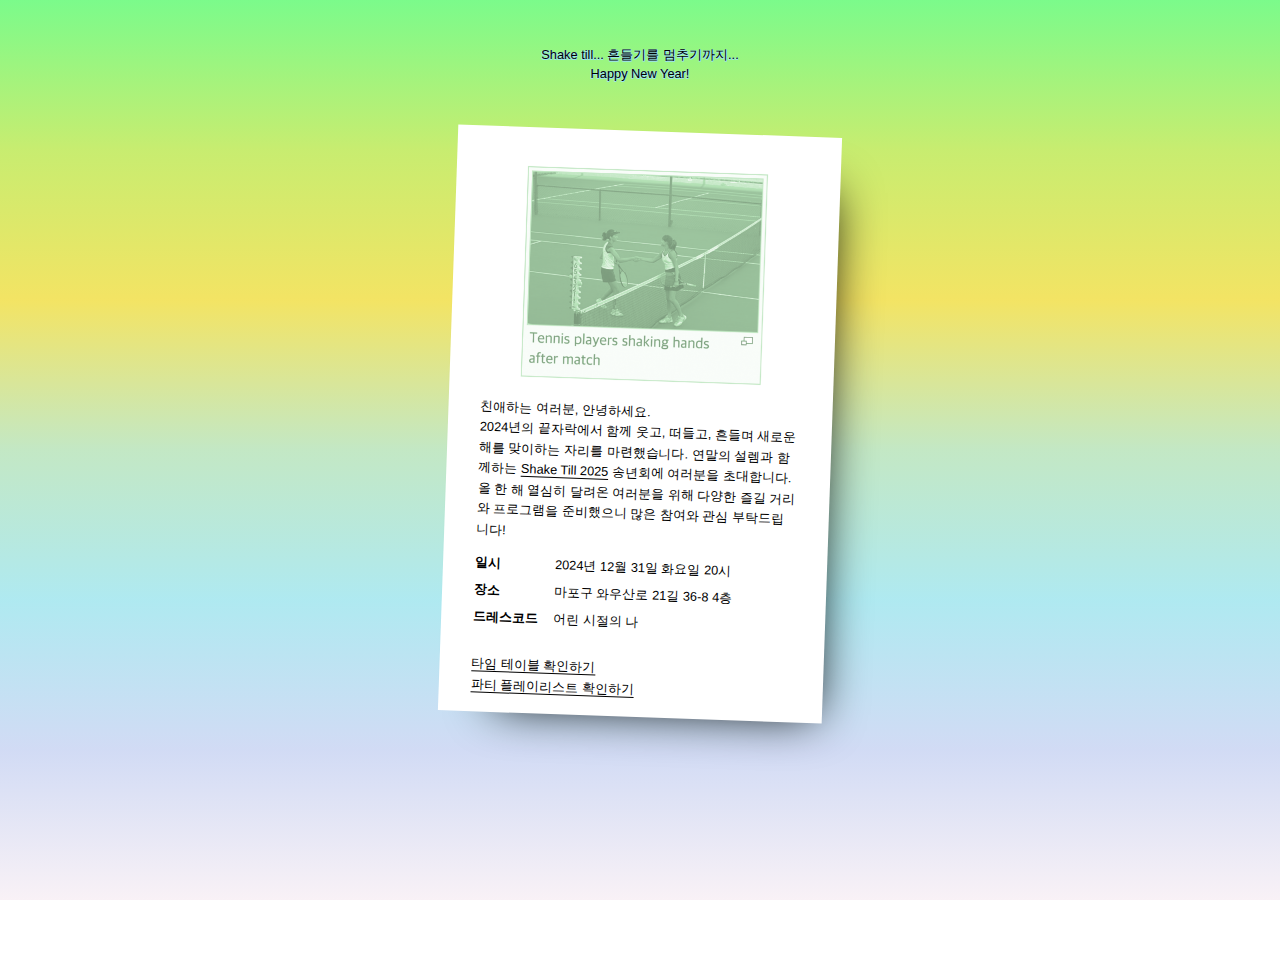
<file: index.html>
<!DOCTYPE html>
<html lang="en">
<head>
    <meta charset="UTF-8">
    <meta name="viewport" content="width=device-width, initial-scale=1.0">
    <title>shake till 2025</title>
    <link rel="stylesheet" href="style.css">
</head>
<body>
    <div class="background"></div>
    <div class="countdown">
        <p>Shake till... 흔들기를 멈추기까지...</p>
        <div class="timer">Loading...</div>
    </div>
    <main id="page">
        <div class="img"><img src="./shake.png" width="80%">
        <p>친애하는 여러분, 안녕하세요.<br>
        2024년의 끝자락에서 함께 웃고, 떠들고, 흔들며 새로운 해를 맞이하는 자리를 마련했습니다. 연말의 설렘과 함께하는 <span class="underline">Shake Till 2025</span> 송년회에 여러분을 초대합니다. 올 한 해 열심히 달려온 여러분을 위해 다양한 즐길 거리와 프로그램을 준비했으니 많은 참여와 관심 부탁드립니다!</p>
        <div class="content">
            <div class="info-list">
                <div class="order">일시</div>
                <p>2024년 12월 31일 화요일 20시</p>
            </div>
            <div class="info-list">
                <div class="order">장소</div>
                <p>마포구 와우산로 21길 36-8 4층</p>
            </div>
            <div class="info-list">
                <div class="order">드레스코드</div>
                <p>어린 시절의 나</p>
            </div><br>
            <div class="link">
                <a href="./timetable.html">타임 테이블 확인하기</a><br>
                <a href="https://music.apple.com/kr/playlist/shake-till/pl.u-pMylNPvtWe2aLpB">파티 플레이리스트 확인하기</a>
            </div>
        </div>
    </main>
    <script src="script.js"></script>
</body>
</html>
</file>
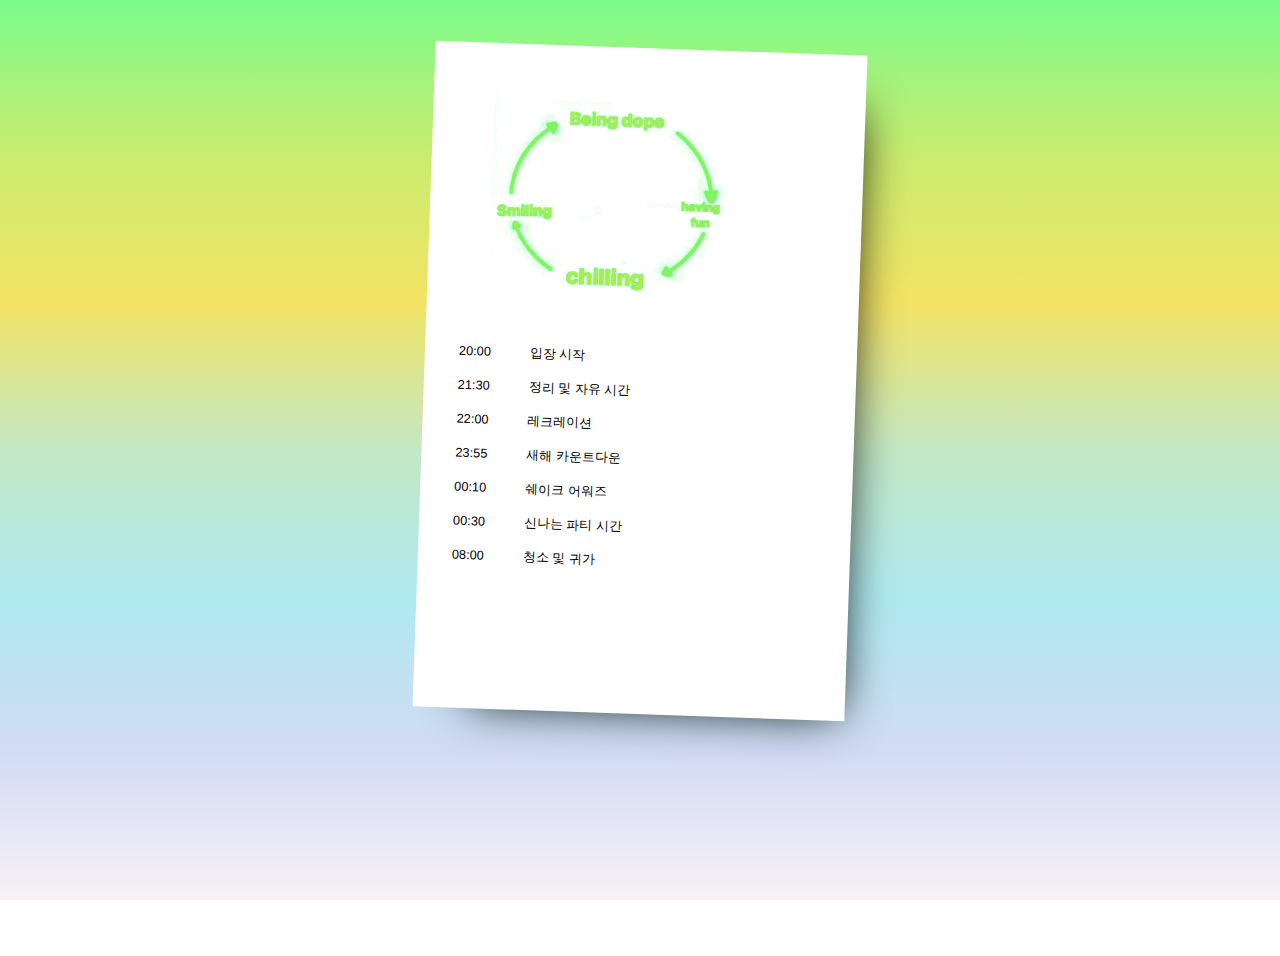
<file: timetable.html>
<!DOCTYPE html>
<html lang="en">
<head>
    <meta charset="UTF-8">
    <meta name="viewport" content="width=device-width, initial-scale=1.0">
    <title>shake till 2025</title>
    <style>
        body {
            font-size: 0.8em; 
            font-family: Arial, sans-serif; 
            height: 100vh;
            overflow: hidden;
            line-height: 1.6; 
        }

        .background {
            position: absolute;
            top: 0;
            left: 0;
            width: 100%;
            height: 100%;
            background-image: linear-gradient(#5afa6e, #bae84c, #f0dd3d, #b4e2b6, #9be4ed, #c6d2f2, #f7eef4);
            opacity: 0.8;
            animation: rainbow 5s infinite alternate;
            z-index: -1;
        }

        @keyframes rainbow {
    0% {
        opacity: 0.1;
    }
    100% {
        opacity: 0.8;
    }
}
        
    #page {
        position: relative;
        background: #fff;
        width: 23rem; 
        height: 30rem; 
        transform: rotate(2deg); 
        padding: 2rem;
        padding-bottom: 12em; 
        margin: 5rem auto 0 auto;
        margin-top: 3rem;
        box-shadow: 1.5rem 1.5rem 3rem -2rem rgba(0, 0, 0, 1);
        overflow: hidden;
        overflow-y: hidden;
        max-height: 85%; 
    }    

        a {
            color: black; 
            text-decoration: underline; 
            text-decoration-color: black; 
            text-underline-offset: 3px;
        }

        .img {
            width: 80%; 
        }

        .img img { 
            display: block; 
            margin: 0 auto;
            max-width: 80%; 
            height: auto; 
        }

        table {
            width: 100%; 
        }

        table tr {
            font-size: 0.8rem;
            line-height: 2rem; 
        }

        table td {
            padding: 0rem;
        }

        table td:first-child {
            text-align: left; 
        }

        table td:last-child {
            text-align: left; 
        }

        @media screen and (max-width: 768px) {
            #page {
                width: 30vh;
                height: 60vh;
                padding: 4vh;
                margin-top: 13vh;
            }

            .img img {
                max-width: 90%;
            }

            .order {
                flex: 1 1 25%; 
                font-weight: bold;
                text-align: left;
            }

            .info-list p {
                flex: 1 1 75%; 
                margin: 0;
                text-align: left;
            }

            .countdown {
                margin-top: 3vh;
            }
        }
    </style>
</head>
<body>
    <div class="background"></div>
    <main id="page">
        <div class="img"><img src="./time.png" width="80%"><br
        <div class="timetable">
            <table>
                <tr>
                    <td>20:00</td>
                    <td>입장 시작</td>
                </tr>
                <tr>
                    <td>21:30</td>
                    <td>정리 및 자유 시간</td>
                </tr>
                <tr>
                    <td>22:00</td>
                    <td>레크레이션</td>
                </tr>
                <tr>
                    <td>23:55</td>
                    <td>새해 카운트다운</td>
                </tr>
                <tr>
                    <td>00:10</td>
                    <td>쉐이크 어워즈</td>
                </tr>
                <tr>
                    <td>00:30</td>
                    <td>신나는 파티 시간</td>
                </tr>
                <tr>
                    <td>08:00</td>
                    <td>청소 및 귀가</td>
                </tr>
            </table>
        </div>
    </main>
</body>
</html>
</file>
<file: style.css>
body {
    font-size: 0.8em; 
    font-family: Arial, sans-serif; 
    height: 100vh;
    overflow: hidden;
    line-height: 1.6; 
}

.background {
    position: absolute;
    top: 0;
    left: 0;
    width: 100%;
    height: 100%;
    background-image: linear-gradient(#5afa6e, #bae84c, #f0dd3d, #b4e2b6, #9be4ed, #c6d2f2, #f7eef4);
    opacity: 0.8;
    animation: rainbow 5s infinite alternate;
    z-index: -1;
}

@keyframes rainbow {
    0% {
        opacity: 0.1;
    }
    100% {
        opacity: 0.8;
    }
}

.countdown {
    text-align: center;
    text-shadow: 
        0.5px 0.5px 0 #9be4ed, 
        -0.5px -0.5px 0 #9be4ed, 
        0.5px -0.5px 0 #9be4ed, 
        -0.5px 0.5px 0 #9be4ed;
    margin-top: 5vh;
}

.countdown p,
.countdown .timer {
    line-height: 1.5;
    margin: 0;
}

#page {
    position: relative;
    background: #fff;
    width: 20rem; 
    height: 25rem; 
    transform: rotate(2deg); 
    padding: 2rem;
    padding-bottom: 12em; 
    margin: 5rem auto 0 auto;
    margin-top: 3rem;
    box-shadow: 1.5rem 1.5rem 3rem -2rem rgba(0, 0, 0, 1);
    overflow: hidden;
    overflow-y: hidden;
    max-height: 85%; 
}

.img {
    width: 100%; 
}

.img img {
    display: block; 
    margin: 0 auto;
    max-width: 80%; 
    height: auto; 
}

.info-list {
    display: flex;
    flex-wrap: wrap;
    margin-bottom: 0.5em;
}

.order {
    flex: 1 1 25%; 
    font-weight: bold;
    text-align: left;
}

.info-list p {
    flex: 1 1 75%; 
    margin: 0;
    text-align: left;
}

.underline {
    text-decoration: underline; 
    text-decoration-color: black;
    text-underline-offset: 3px;
}

a {
    color: black; 
    text-decoration: underline; 
    text-decoration-color: black; 
    text-underline-offset: 3px;
}

@keyframes shake {
    0% { transform: translate(0px, 0px) rotate(0deg); }
    10% { transform: translate(-0.2px, -0.3px) rotate(-0.2deg); }
    20% { transform: translate(-0.4px, 0px) rotate(0.2deg); }
    30% { transform: translate(0.4px, 0.2px) rotate(0deg); }
    40% { transform: translate(0.2px, -0.2px) rotate(0.2deg); }
    50% { transform: translate(-0.2px, 0.3px) rotate(-0.2deg); }
    60% { transform: translate(-0.4px, 0.2px) rotate(0deg); }
    70% { transform: translate(0.3px, 0.2px) rotate(-0.2deg); }
    80% { transform: translate(-0.2px, -0.2px) rotate(0.2deg); }
    90% { transform: translate(0.2px, 0.3px) rotate(0deg); }
    100% { transform: translate(0px, -0.3px) rotate(-0.2deg); }
}

#page, .img, .img p {
    animation: shake 0.5s ease-in-out infinite;
}

@media screen and (max-width: 768px) {
    #page {
        width: 40vh;
        height: 77vh;
        padding: 4vh 4vh;
        margin-top: 2vh;
    }

    .img img {
        max-width: 90%;
    }

    .order {
        flex: 1 1 25%; 
        font-weight: bold;
        text-align: left;
    }

    .info-list p {
        flex: 1 1 75%; 
        margin: 0;
        text-align: left;
    }

    .countdown {
        margin-top: 3vh;
    }
}
</file>
